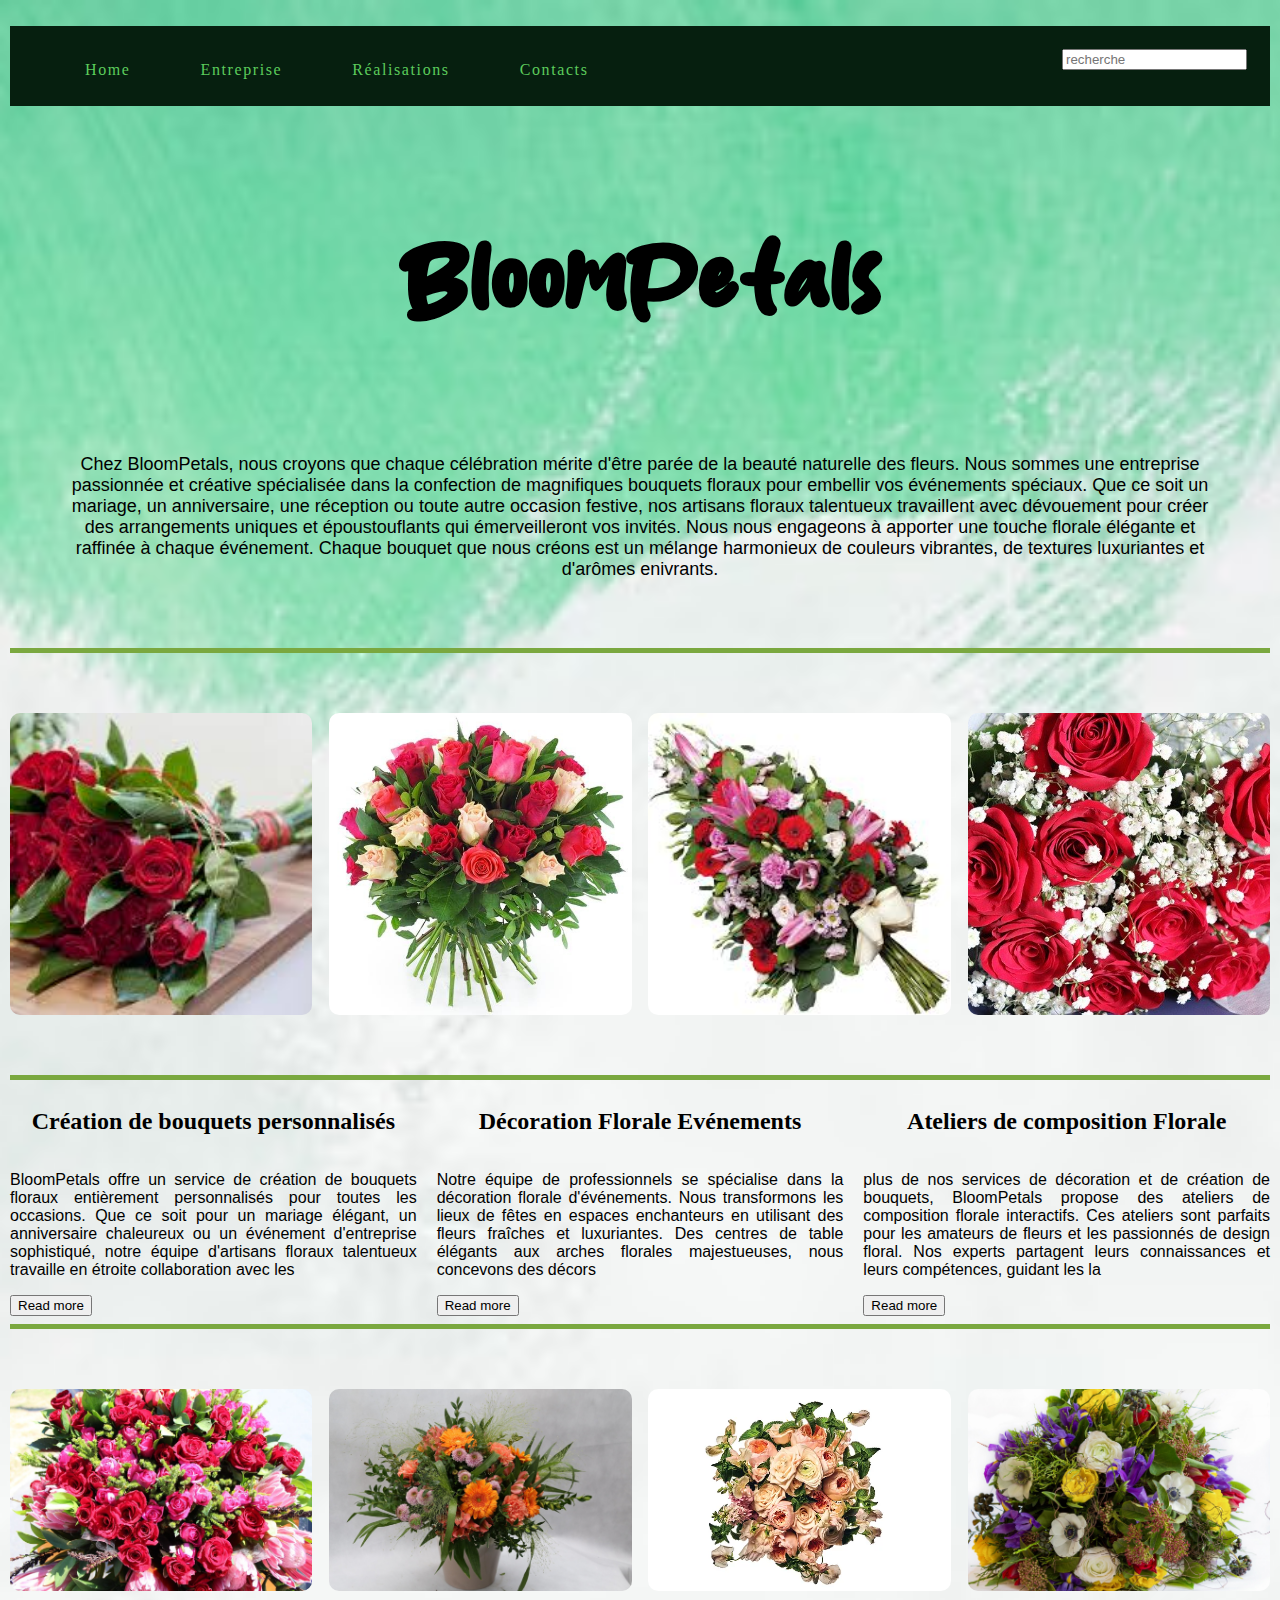
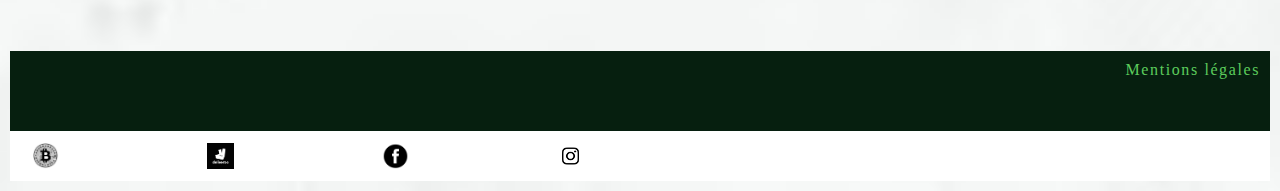
<file: index.html>
<!DOCTYPE html>
<html lang="fr">
    <head>
        <meta charset="utf-8">
        <meta name="viewport" content="width=device-width, initial-scale=1.0">
        <title>BloomPetals</title>
        <link rel="stylesheet" type="text/css" href="index.css">
</head>
<body>
    <header>
        <nav>
            <ul class="index">
                <li><a href="index.html">Home</a></li>
                <li><a href="entreprise.html">Entreprise</a></li>
                <!-- Ajoutez d'autres éléments de menu si nécessaire -->
                <li><a href="Réalisations.html">Réalisations</a></li>
                <li><a href="Contacts.html">Contacts</a></li>

            </ul>
            <form id="recherche">
                <input type="search" name="q" placeholder="recherche">
            </form>
        </nav>
    </header>
<main>
    <h1 class="animation">BloomPetals</h1>

        <p id="introduction">

    Chez BloomPetals, nous croyons que chaque célébration mérite d'être parée de la beauté
    naturelle des fleurs.
    Nous sommes une entreprise passionnée et créative spécialisée dans
    la confection de magnifiques bouquets floraux pour embellir vos événements spéciaux. Que
    ce soit un mariage, un anniversaire, une réception ou toute autre occasion festive, nos
    artisans floraux talentueux travaillent avec dévouement pour créer des arrangements
    uniques et époustouflants qui émerveilleront vos invités. Nous nous engageons à apporter
    une touche florale élégante et raffinée à chaque événement. Chaque bouquet que nous créons
    est un mélange harmonieux de couleurs vibrantes, de textures luxuriantes et d'arômes enivrants.
        </p>


<hr />

<section class="flex-container">
    <img src="images/bouquets/image4.jpg">
    <img src="images/bouquets/image2.jpg">
    <img src="images/bouquets/image3.jpg">
    <img src="images/bouquets/image9.jpg">
</section>
  
<hr />

    <section class="flex-container-article">
        <article>
            <h2>Création de bouquets personnalisés</h2>
            <p>BloomPetals offre un service de création de bouquets floraux entièrement personnalisés pour toutes les occasions.
                Que ce soit pour un mariage élégant, un anniversaire chaleureux ou un événement d'entreprise sophistiqué,
                notre équipe d'artisans floraux talentueux travaille en étroite collaboration  avec les </p>
                <button class="bouton">Read more</button>
        </article>
       
        <article>
            <h2>Décoration Florale Evénements</h2>
            <p>Notre équipe de professionnels se spécialise dans la décoration florale d'événements. Nous transformons les lieux de fêtes en espaces
                enchanteurs en utilisant des fleurs fraîches et luxuriantes. Des centres de table élégants aux
                arches florales majestueuses, nous concevons des décors </p>
                <button class="bouton">Read more</button>
        </article>
        
        <article>
             <h2>Ateliers de composition Florale</h2>
             <p> plus de nos services de décoration et de création de bouquets, BloomPetals propose des ateliers de composition florale interactifs. Ces
                ateliers sont parfaits pour les amateurs de fleurs et les passionnés de design floral. Nos
                experts partagent leurs connaissances et leurs compétences, guidant les 
                la</p>
               <button class="bouton">Read more</button>
        </article>
    </section>

<hr />

    <section class="flex-container">
        <img src="images/bouquets/image1.jpg">
        <img src="images/bouquets/image5.jpg">
        <img src="images/bouquets/images13.webp">
        <img src="images/bouquets/image8.jpg">
    </section>

</main>

<footer>
    <div class="footer">
        <nav>
            <ul class="menu-bas">
                 <li><a href="mentionslegales.html">Mentions légales</a></li>
                    </ul>
        </nav>
    </div>
        
    <div class="medias">
        <div class="media-container">
            <div class="medias-btn">
                <img src="images/ressources/bitcoin.jpg" alt="icone" class="icones">
                    </div>
            <div class="medias-btn">
                        <img src="images/ressources/Deliveroo.jpg" alt="icone" class="icones">
                    </div>
                    <div class="medias-btn">
                        <img src="images/ressources/Facebook.png" alt="icone" class="icones">
                    </div>
                    <div class="medias-btn">
                        <img src="images/ressources/instagram.png" alt="icone" class="icones">
                    </div>
                </div>
            </div>
        </footer>


    </body>
</html>
</file>
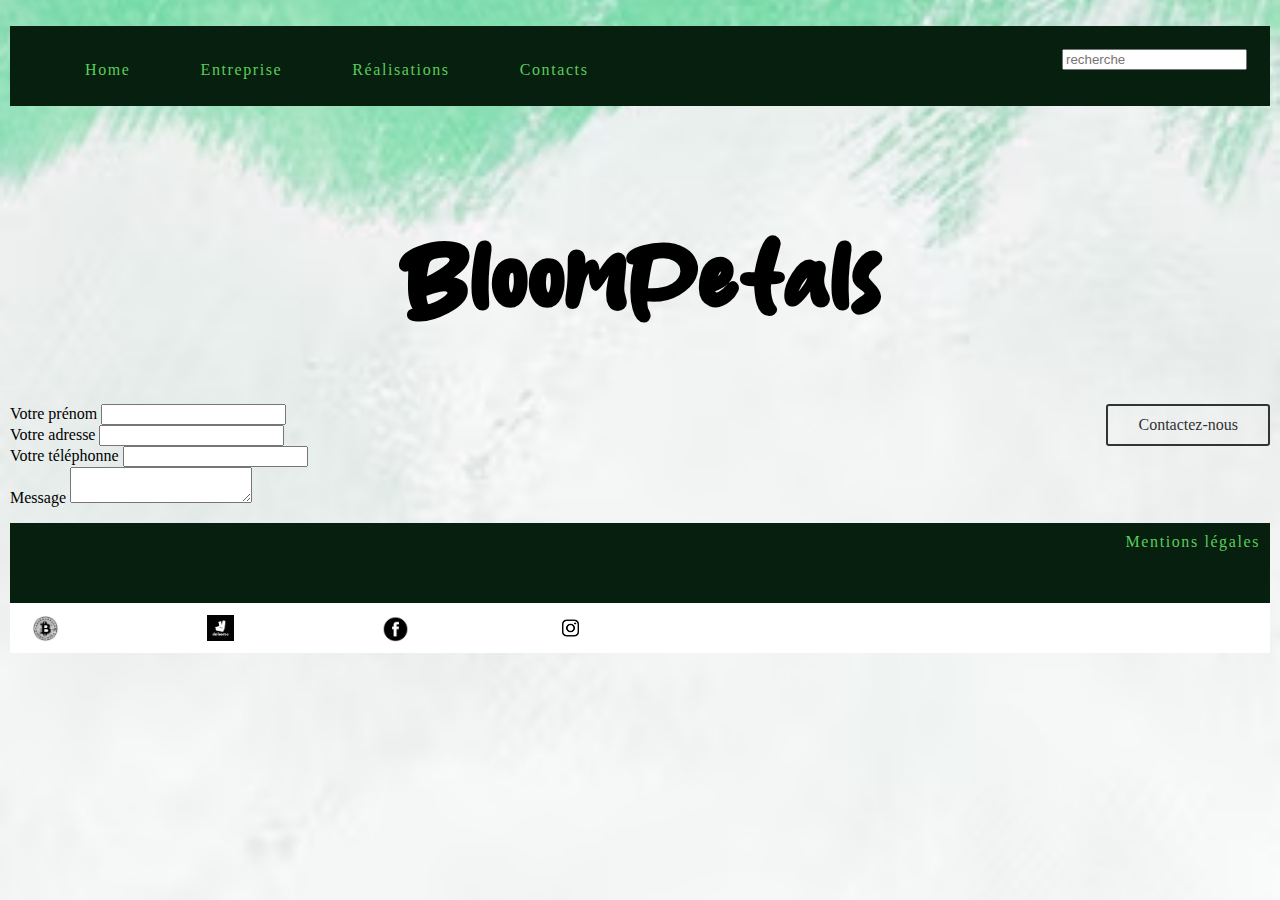
<file: Contacts.html>
<!DOCTYPE html>
<html lang="fr">
    <head>
        <title>BloomPetals</title>
        <meta charset="utf-8">
        <link rel="stylesheet" type="text/css" href="index.css">
</head>
<body>
    <header>
        <nav>
            <ul class="index">
                
                <!-- Ajoutez d'autres éléments de menu si nécessaire -->
                <li><a href="index.html">Home</a></li>
                <li><a href="entreprise.html">Entreprise</a></li>
                
                <li><a href="Réalisations.html">Réalisations</a></li>
                <li><a href="Contacts.html">Contacts</a></li>

            </ul>
            <form id="recherche">
                <input type="search" name="q" placeholder="recherche">
            </form>
        </nav>
    </header>

<main>

    <h1>BloomPetals</h1>

    <section>
        <div class="contact">
            <a href="#" class="btn">Contactez-nous</a>
        </div>
    </section>

<section>
    <form id="form_contact">
        <div class="separation"></div>

        <div class="corps-formulaire">
        <div class="gauche">
        <div class="boite">
            <label>Votre prénom</label>
            <input type="text">
        </div>

        <div class="boite">
            <label>Votre adresse <e-mail></e-mail></label>
            <input type="text">
        </div>

        <div class="boite">
            <label>Votre téléphonne</label>
            <input type="text">
        </div>
       
        <div class="droite">
            <div class="groupe">
                <label>Message</label>
                <textarea id="message" name="message"></textarea>
            </div>
        </div>
    </div>
    </form>
</section>

</main>

<footer>
    <div class="footer">
        <nav>
            <ul class="menu-bas">
                 <li><a href="#">Mentions légales</a></li>
                    </ul>
        </nav>
    </div>
        
    <div class="medias">
        <div class="media-container">
            <div class="medias-btn">
                <img src="images/ressources/bitcoin.jpg" alt="icone" class="icones">
                    </div>
            <div class="medias-btn">
                        <img src="images/ressources/Deliveroo.jpg" alt="icone" class="icones">
                    </div>
                    <div class="medias-btn">
                        <img src="images/ressources/Facebook.png" alt="icone" class="icones">
                    </div>
                    <div class="medias-btn">
                        <img src="images/ressources/instagram.png" alt="icone" class="icones">
                    </div>
                </div>
            </div>


</footer>


    </body>
</html>
</file>
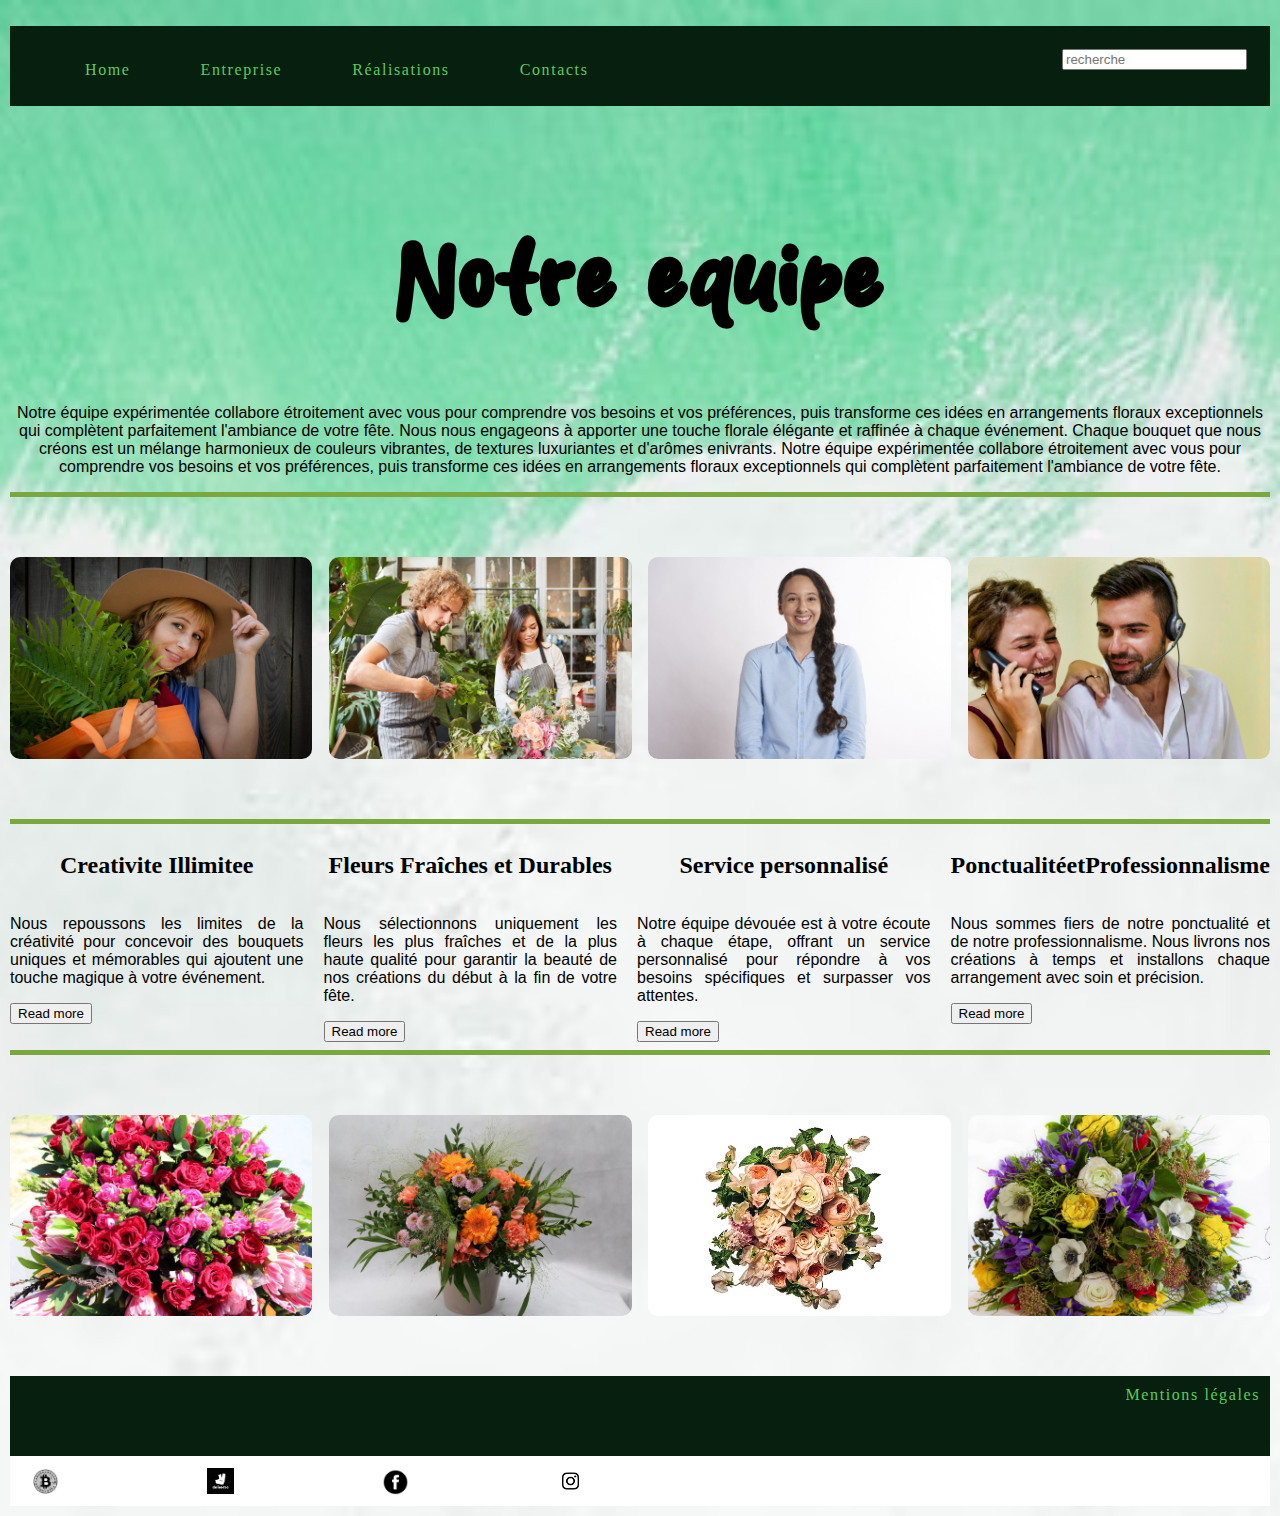
<file: entreprise.html>
<!DOCTYPE html>
<html lang="fr">
    <head>
        <title>BloomPetals</title>
        <meta charset="utf-8">
        <link rel="stylesheet" type="text/css" href="index.css">
</head>
<body>
    <header>
        <nav>
            <ul class="index">
                <li><a href="index.html">Home</a></li>
                <li><a href="entreprise.html">Entreprise</a></li>
                <!-- Ajoutez d'autres éléments de menu si nécessaire -->
                <li><a href="Réalisations.html">Réalisations</a></li>
                <li><a href="Contacts.html">Contacts</a></li>

            </ul>
            <form id="recherche">
                <input type="search" name="q" placeholder="recherche">
            </form>
        </nav>
    </header>

<main>

    <h1>Notre equipe</h1>

        <p id="équipe">
            Notre équipe expérimentée
            collabore étroitement avec vous pour comprendre vos besoins et vos préférences, puis
            transforme ces idées en arrangements floraux exceptionnels qui complètent parfaitement
            l'ambiance de votre fête. Nous nous engageons à apporter une touche florale élégante et raffinée à chaque
            événement. Chaque bouquet que nous créons est un mélange harmonieux de couleurs
            vibrantes, de textures luxuriantes et d'arômes enivrants. Notre équipe expérimentée
            collabore étroitement avec vous pour comprendre vos besoins et vos préférences, puis
            transforme ces idées en arrangements floraux exceptionnels qui complètent parfaitement
            l'ambiance de votre fête.
</p>

<hr />

<section class="flex-container">
    <img src="images/photos de l_équipe/photo1.jpg">
    <img src="images/photos de l_équipe/photo7.jpg">
    <img src="images/photos de l_équipe/photo3.jpg">
    <img src="images/photos de l_équipe/photo6.jpg">
</section>
  
<hr />

    <section class="flex-container-article">
        <article>
            <h2>Creativite Illimitee</h2>
            <p>Nous repoussons les limites de la créativité pour concevoir des
                bouquets uniques et mémorables qui ajoutent une touche magique à votre
                événement.</p>
                <button class="bouton">Read more</button>
        </article>
       
        <article>
            <h2>Fleurs Fraîches et Durables</h2>
            <p>Nous sélectionnons uniquement les fleurs les plus
                fraîches et de la plus haute qualité pour garantir la beauté de nos créations du début
                à la fin de votre fête.</p>
                <button class="bouton">Read more</button>
        </article>
        
        <article>
             <h2>Service personnalisé</h2>
             <p>Notre équipe dévouée est à votre écoute à chaque étape,
                offrant un service personnalisé pour répondre à vos besoins spécifiques et surpasser
                vos attentes.</p>
                <button class="bouton">Read more</button>
        </article>

        <article>
        
            <h2>PonctualitéetProfessionnalisme</h2>
            <p>Nous sommes fiers de notre ponctualité et de
               notre professionnalisme. Nous livrons nos créations à temps et installons chaque
               arrangement avec soin et précision.</p>
               <button class="bouton">Read more</button>

       </article>
    </section>


    <hr />

    <section class="flex-container">
        <img src="images/bouquets/image1.jpg">
        <img src="images/bouquets/image5.jpg">
        <img src="images/bouquets/images13.webp">
        <img src="images/bouquets/image8.jpg">
    </section>

</main>

    <footer>
        <div class="footer">
            <nav>
                <ul class="menu-bas">
                     <li><a href="mentionslegales.html">Mentions légales</a></li>
                        </ul>
            </nav>
        </div>
            
        <div class="medias">
            <div class="media-container">
                <div class="medias-btn">
                    <img src="images/ressources/bitcoin.jpg" alt="icone" class="icones">
                        </div>
                <div class="medias-btn">
                            <img src="images/ressources/Deliveroo.jpg" alt="icone" class="icones">
                        </div>
                        <div class="medias-btn">
                            <img src="images/ressources/Facebook.png" alt="icone" class="icones">
                        </div>
                        <div class="medias-btn">
                            <img src="images/ressources/instagram.png" alt="icone" class="icones">
                        </div>
                    </div>
                </div>
            </footer>
    
    
        </body>
    </html>
</file>
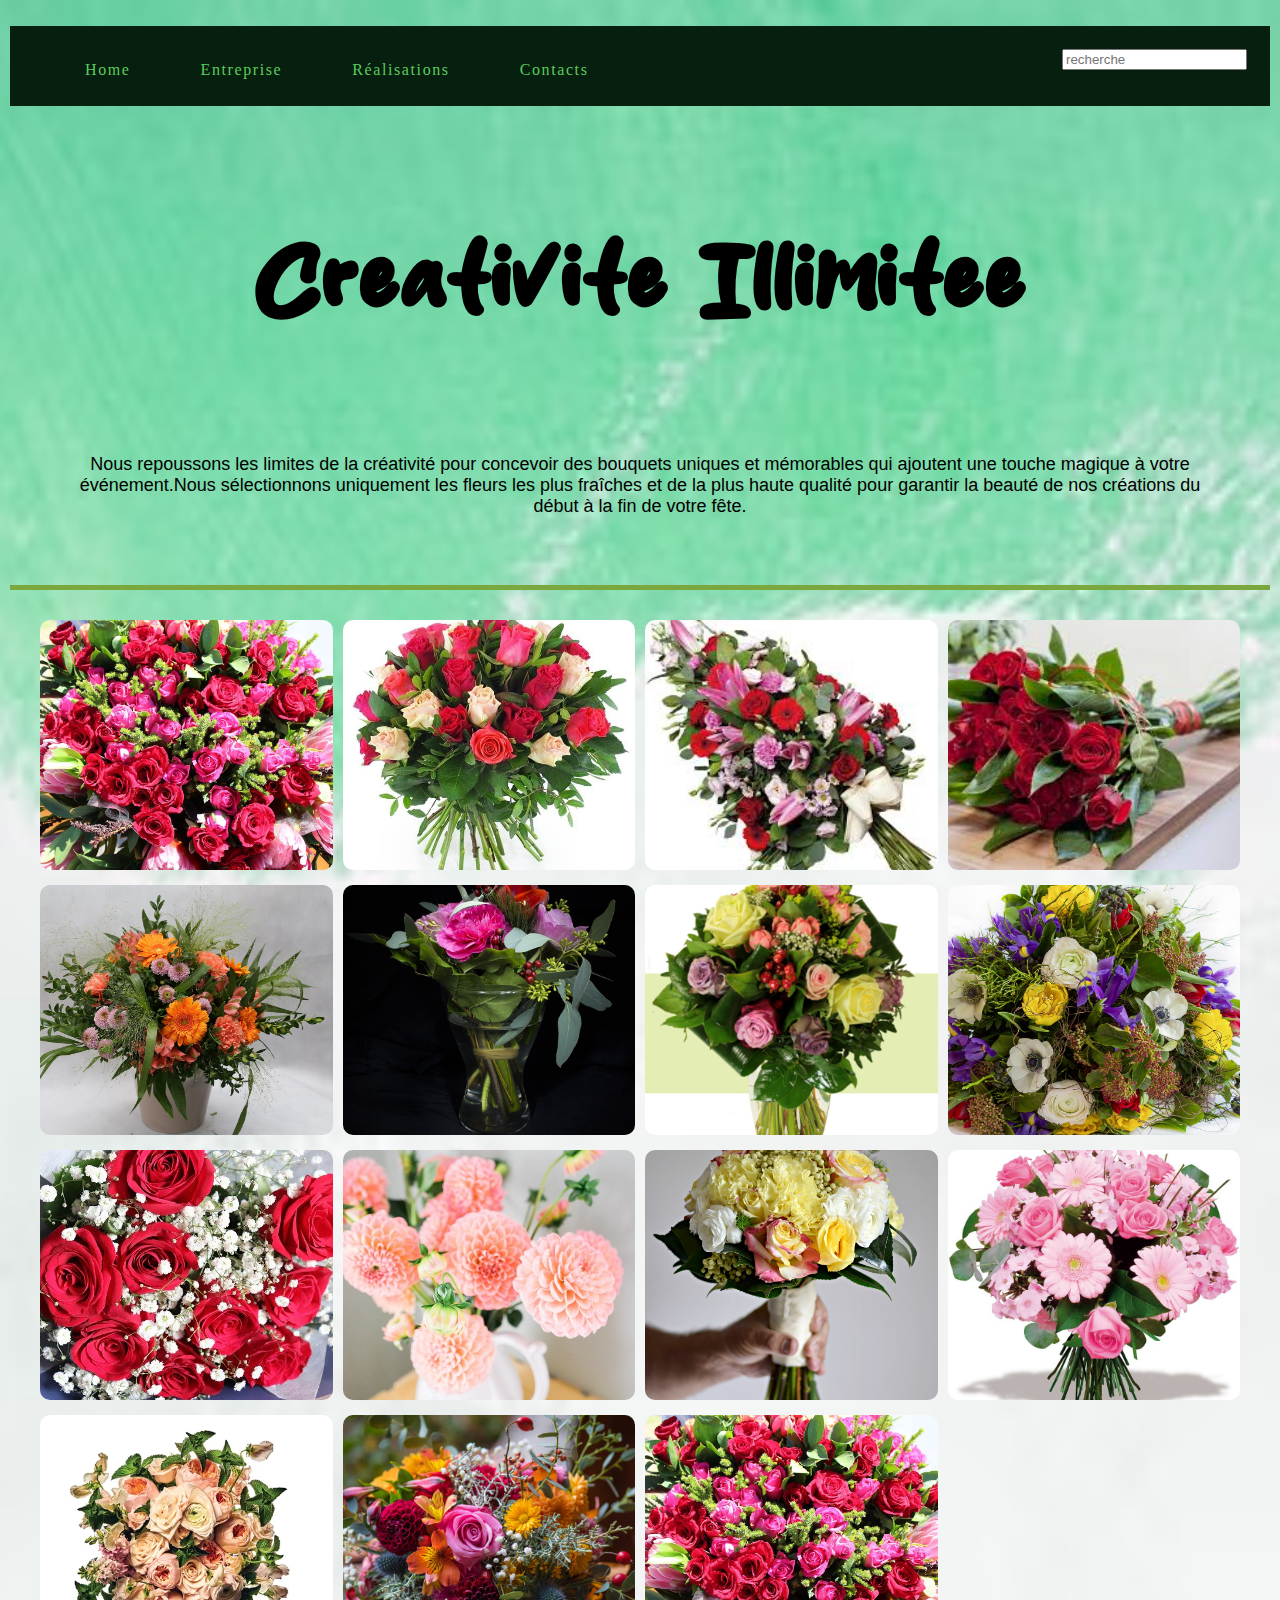
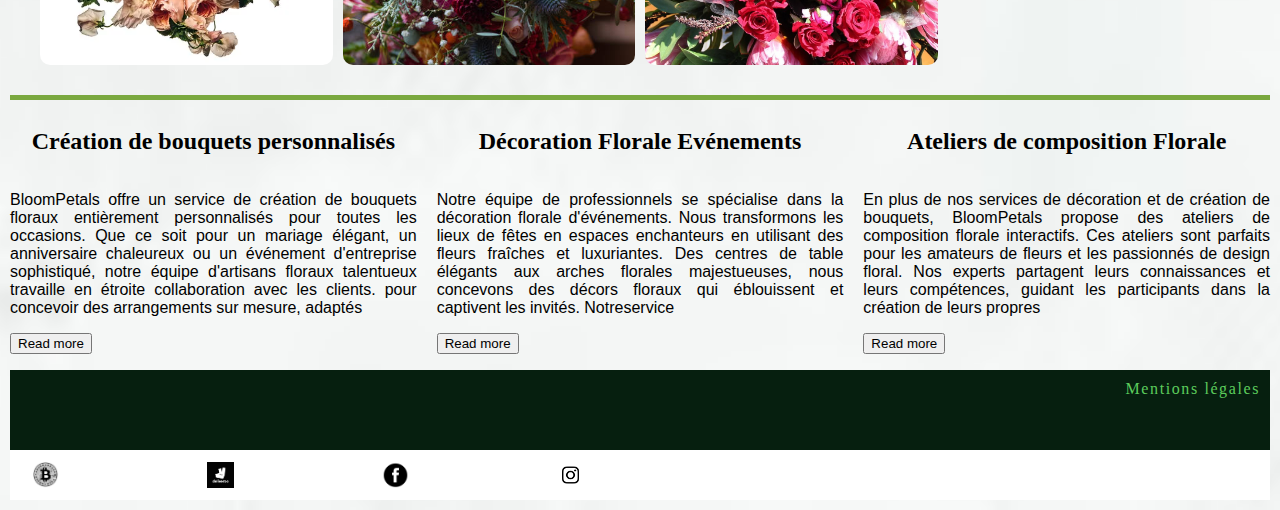
<file: Réalisations.html>
<!DOCTYPE html>
<html lang="fr">
    <head>
        <title>BloomPetals</title>
        <meta charset="utf-8">
        <link rel="stylesheet" type="text/css" href="index.css">
</head>
<body>
    <header>
        <nav>
            <ul class="index">
                <li><a href="index.html">Home</a></li>
                <li><a href="entreprise.html">Entreprise</a></li>
                <!-- Ajoutez d'autres éléments de menu si nécessaire -->
                <li><a href="Réalisations.html">Réalisations</a></li>
                <li><a href="Contacts.html">Contacts</a></li>

            </ul>
            <form id="recherche">
                <input type="search" name="q" placeholder="recherche">
            </form>
        </nav>
    </header>

<main>

    <h1>Creativite Illimitee</h1>

        <p id="introduction">

            Nous repoussons les limites de la créativité pour concevoir des
            bouquets uniques et mémorables qui ajoutent une touche magique à votre événement.Nous sélectionnons uniquement les fleurs les plus
            fraîches et de la plus haute qualité pour garantir la beauté de nos créations du début à la fin de votre fête.
</p>
  

<hr />
<section class="photos">
    
    <div class="photo">
        <img src="images/bouquets/image1.jpg" alt="Bouquet">
    </div>
    <div class="photo">
        <img src="images/bouquets/image2.jpg" alt="Bouquet">
    </div>
    <div class="photo">
        <img src="images/bouquets/image3.jpg" alt="Bouquet">
    </div>
    <div class="photo">
        <img src="images/bouquets/image4.jpg" alt="Bouquet">
    </div>
    <div class="photo">
        <img src="images/bouquets/image5.jpg" alt="Bouquet">
    </div>
    <div class="photo">
        <img src="images/bouquets/image6.jpg" alt="Bouquet">
    </div>
    <div class="photo">
        <img src="images/bouquets/image7.jpg" alt="Bouquet">
    </div>
    <div class="photo">
        <img src="images/bouquets/image8.jpg" alt="Bouquet">
    </div>
    <div class="photo">
        <img src="images/bouquets/image9.jpg" alt="Bouquet">
    </div>
    <div class="photo">
        <img src="images/bouquets/image10.jpg" alt="Bouquet">
    </div>
    <div class="photo">
        <img src="images/bouquets/image11.jpg" alt="Bouquet">
    </div>
    <div class="photo">
        <img src="images/bouquets/image12.jpg" alt="Bouquet">
    </div>
    <div class="photo">
        <img src="images/bouquets/images13.webp" alt="Bouquet">
    </div>
    <div class="photo">
        <img src="images/bouquets/image14.jpg" alt="Bouquet">
    </div>
    <div class="photo">
        <img src="images/bouquets/image15.jpg" alt="Bouquet">
    </div>
</section>

<hr />
    <section class="flex-container-article">
        <article>
            <h2>Création de bouquets personnalisés</h2>
            <p>BloomPetals offre un service de création de
                bouquets floraux entièrement personnalisés pour toutes les occasions. Que ce soit pour un
                mariage élégant, un anniversaire chaleureux ou un événement d'entreprise sophistiqué,
                notre équipe d'artisans floraux talentueux travaille en étroite collaboration avec les clients.
                pour concevoir des arrangements sur mesure, adaptés </p>
                <button class="bouton">Read more</button>
            
        </article>
       
        <article>
            <h2>Décoration Florale Evénements</h2>
            <p>Notre équipe de professionnels se spécialise dans
                la décoration florale d'événements. Nous transformons les lieux de fêtes en espaces
                enchanteurs en utilisant des fleurs fraîches et luxuriantes. Des centres de table élégants aux
                arches florales majestueuses, nous concevons des décors floraux qui éblouissent et
                captivent les invités. Notreservice  
                </p>
                <button class="bouton">Read more</button>
        </article>
        
        <article>
             <h2>Ateliers de composition Florale</h2>
             <p>En plus de nos services de décoration et de création
                de bouquets, BloomPetals propose des ateliers de composition florale interactifs. Ces
                ateliers sont parfaits pour les amateurs de fleurs et les passionnés de design floral. Nos
                experts partagent leurs connaissances et leurs compétences, guidant les participants dans
                la création de leurs propres 
                </p>
                <button class="bouton">Read more</button>
        </article>
    </section>
    
</main>

<footer>
        <div class="footer">
            <nav>
                <ul class="menu-bas">
                     <li><a href="mentionslegales.html">Mentions légales</a></li>
                        </ul>
            </nav>
        </div>
            
        <div class="medias">
            <div class="media-container">
                <div class="medias-btn">
                    <img src="images/ressources/bitcoin.jpg" alt="icone" class="icones">
                        </div>
                <div class="medias-btn">
                            <img src="images/ressources/Deliveroo.jpg" alt="icone" class="icones">
                        </div>
                        <div class="medias-btn">
                            <img src="images/ressources/Facebook.png" alt="icone" class="icones">
                        </div>
                        <div class="medias-btn">
                            <img src="images/ressources/instagram.png" alt="icone" class="icones">
                        </div>
                    </div>
                </div>
            </footer>
    
    
        </body>
    </html>
</file>
<file: index.css>
@font-face {
    font-family: 'Dacheery';
	src: url('./font/Dacherry.otf') format("opentype");     
}

    /*selecteur universel (tous) et après before after : */

    /*   *, ::before, ::after { prends en compte le calcul de la hauteur et de la largeur, remplissage et bordure 
    box-sizing: border-box;
    margin:0;/*plus logique
    padding:0;  */
    
body{   
    
    background: url(images/fond.avif) no-repeat center;
    background-size: cover;
    margin: 0px;
    padding: 10px;
}  

header{
    background-color:rgb(6, 31, 15);
    height: 80px;
    margin: 0px;
}

#recherche{
    padding: 23px;
    text-align: right;
}

nav ul li{
    list-style-type: none;
    display: inline-block;
    padding: 10px;
}

ul li a{
    color:rgb(92, 204, 92);
    letter-spacing: 0.1rem;
}

ul li a:hoover{
    color:rgb(255, 240, 249);
    text-decoration:underline;
}

.index li{
    float:left;
    padding: 35px;
}

.index li a{
    text-decoration: none;
}

input[type="search"]{
    font: 35px;
}

.flex-container{
    display: flex;
}

.item{
    flex-basis: auto;
}

h1{
    font-family: 'Dacheery';
    text-align: center;
    font-size: 100px;
    margin: 20px;
    padding: 10px;
    padding-top: 100px;
    padding-bottom: 50px;
}

.animation{

}

  @keyframes titre { /*animation plus précise*/
    
}
p#introduction{
    text-align: center;
    font-size: large;
    font-family: 'Franklin Gothic Medium', 'Arial Narrow', Arial, sans-serif;
    padding: 50px;
}

p{
    text-align: justify;
    font-family: 'Franklin Gothic Medium', 'Arial Narrow', Arial, sans-serif;
    size: 30px;
}

.bouton{
    display: block;
    cursor: pointer;
    margin-right: auto;
}

.bouton:hover { /*surbrillance de couleur option :hover*/
    background-color: rgb(122,168,63);
}
      
hr { /*ligne*/
    size:100%;
    background-color: rgb(122, 168, 63);
    height: 5px;
    border: 0;
}
  
.flex-container{
    display: flex;
    justify-content:space-between;
    width: 100%;
    margin-top: 50px;
    margin-bottom:50px;
}

.flex-container img{
    object-fit: contain;
    width: 24%;
    margin: 10px 0px;/*10 en haut en bas 0 sur les côtés*/
    box-shadow: grey(3, 8, 20, 0.1) 0px 0.15rem 0.5rem, grey(2, 8, 20, 0.1) 0px 0.75rem 0.175rem;
    object-fit: cover;
    border-radius: 10px;
}

.flex-container-article{
    display: flex;
    justify-content:space-between;
    width: 100%;
    gap: 20px;

}
.flex-container-article article{
    display: flex;
    flex-direction: column;
    align-items:center;
    width: 38%;
  }

/*entreprise*/
#équipe{
    text-align: center;
}

/*Réalisations*/
.photos{
    margin: 20px 20px;
    margin-block-start: 20px;
    display: grid;
    padding: 10px;
    grid-template-columns:repeat(auto-fit, minmax(250px, 1fr));
    grid-auto-rows: 250px;
    column-gap: 10px;
    row-gap: 15px;
}

.photo img{
    width: 100%;
    height: 100%;
    box-shadow: grey(3, 8, 20, 0.1) 0px 0.15rem 0.5rem, grey(2, 8, 20, 0.1) 0px 0.75rem 0.175rem;
    object-fit: cover;
    border-radius: 10px;
}

/*contacts*/

.btn {
    top: 100px;
    right: 90px;
    background: transparent;
    text-decoration: none;
    padding: 10px 30px;
    border-radius: 3px;
    border: 2px solid #333;
    color:#333;
    transition: all 0.2s ease-in-out;
    float: right;
}

.btn:hover {
    background:#333; /*chgt de couleur*/
    color: #f1f1f1;
}

#form_contact {
    padding: 0px;
    text-align:left;
    left: 10px;
}

/*footer*/

.menu-bas li{
    float: right;
    padding: 10px;
}
.menu-bas li a{
    text-decoration: none;
}

.medias{
    width: 100%;
    height: 100%;
    background: #ffffff;
}

.media-container{
    display: flex;
    padding: left 100px;
    margin: 0px 0px 0px 10px;
}

.medias-btn {
        width: 50px;
       height: 50px;
        border-radius: 50%;
        background:#ffffff;
        display: flex;
        justify-content: center;
        align-items: center;
        margin-right:10%;
        cursor: pointer;
}
    
.icones{
        width: 27px;      
    }
.footer{
    background-color:rgb(6, 31, 15);
    height: 80px;
    margin: 0px;
}
</file>
